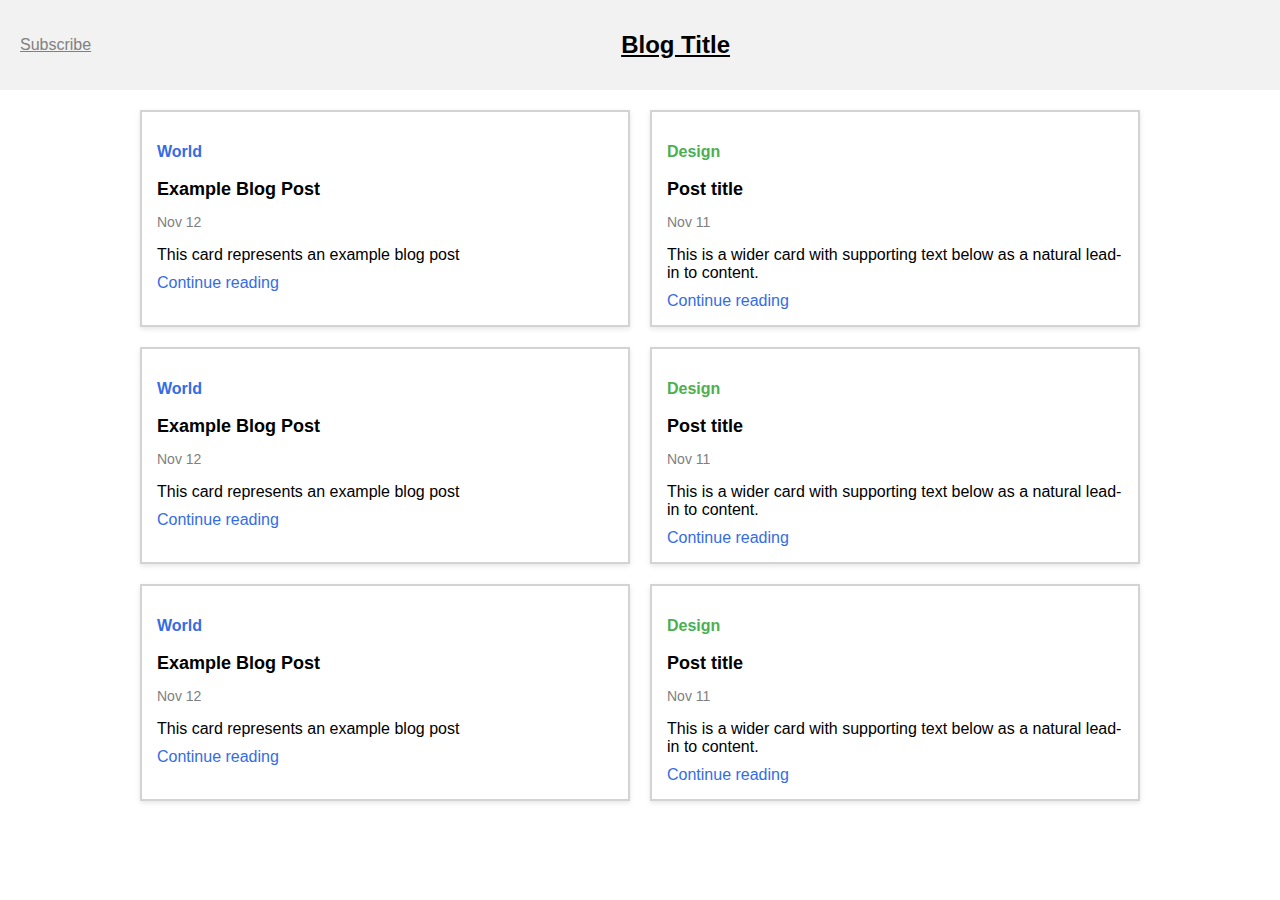
<file: DAY2/index.html>
<!DOCTYPE html>
<html lang="en">
  <head>
    <meta charset="UTF-8" />
    <meta name="viewport" content="width=device-width, initial-scale=1.0" />
    <title>Day 2</title>
    <link rel="stylesheet" href="style.css" />
  </head>
  <body>
    <header>
      <p class="subscribe">Subscribe</p>
      <h1 class="blog">Blog Title</h1>
    </header>

    <main>
      <div class="main">
        <div class="section">
          <p class="world">World</p>
          <p class="title">Example Blog Post</p>
          <p class="date">Nov 12</p>
          <p class="description">This card represents an example blog post</p>
          <a href="#">Continue reading</a>
        </div>
        <div class="section">
          <p class="design">Design</p>
          <p class="title">Post title</p>
          <p class="date">Nov 11</p>
          <p class="description">
            This is a wider card with supporting text below as a natural lead-in
            to content.
          </p>
          <a href="#">Continue reading</a>
        </div>
        <div class="section">
          <p class="world">World</p>
          <p class="title">Example Blog Post</p>
          <p class="date">Nov 12</p>
          <p class="description">This card represents an example blog post</p>
          <a href="#">Continue reading</a>
        </div>
        <div class="section">
          <p class="design">Design</p>
          <p class="title">Post title</p>
          <p class="date">Nov 11</p>
          <p class="description">
            This is a wider card with supporting text below as a natural lead-in
            to content.
          </p>
          <a href="#">Continue reading</a>
        </div>
        <div class="section">
          <p class="world">World</p>
          <p class="title">Example Blog Post</p>
          <p class="date">Nov 12</p>
          <p class="description">This card represents an example blog post</p>
          <a href="#">Continue reading</a>
        </div>
        <div class="section">
          <p class="design">Design</p>
          <p class="title">Post title</p>
          <p class="date">Nov 11</p>
          <p class="description">
            This is a wider card with supporting text below as a natural lead-in
            to content.
          </p>
          <a href="#">Continue reading</a>
        </div>
      </div>
    </main>

  </body>
</html>
</file>
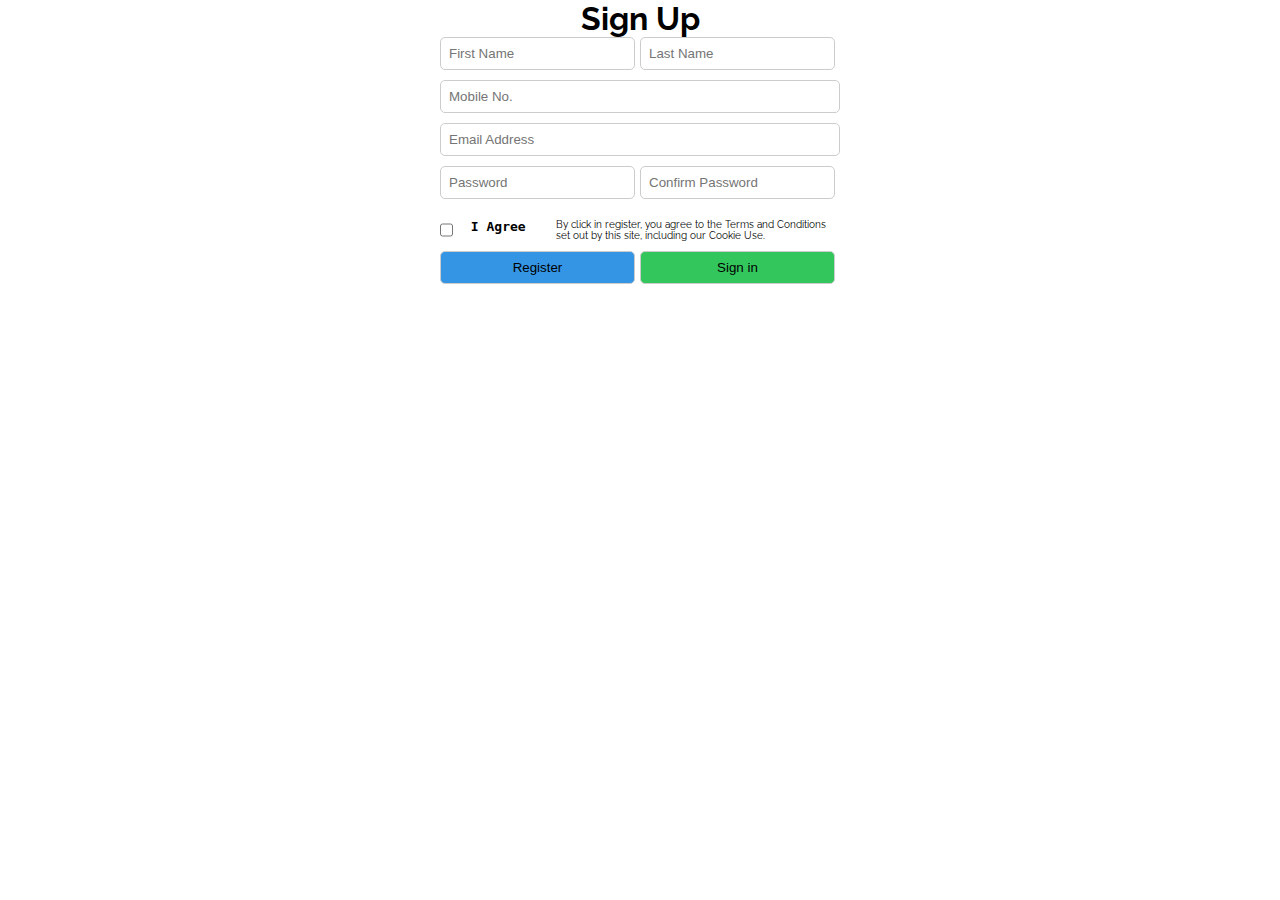
<file: HomeworkOne-HTML:CSS/index.html>
<!DOCTYPE html>
<html lang="en">
  <head>
    <meta charset="UTF-8" />
    <meta name="viewport" content="width=device-width, initial-scale=1.0" />
    <title>Sign Up</title>
    <link
      href="https://fonts.googleapis.com/css2?family=Raleway&display=swap"
      rel="stylesheet"
    />
    <link rel="stylesheet" href="style.css" />
  </head>

  <body>
    <h1><center>Sign Up</center></h1>

    <form>
      <div class="flexMe">
        <input type="text" placeholder="First Name" />
        <input type="text" placeholder="Last Name" />
      </div>

      <input type="tel" placeholder="Mobile No." />
      <input type="email" placeholder="Email Address" />

      <div class="flexMe">
        <input type="password" placeholder="Password" />
        <input type="password" placeholder="Confirm Password" />
      </div>

      <div class="group flexMe">
        <input type="checkbox" id="checkbox" />
        <pre class="ag"> I Agree</pre>
        <div>
          By click in register, you agree to the
          <a herf="#">Terms and Conditions</a> set out by this site, including
          our Cookie Use.
        </div>
      </div>

      <div class="flexMe">
        <button id="register">Register</button>
        <button id="signIn">Sign in</button>
      </div>
    </form>
  </body>
</html>
</file>
<file: DAY2/style.css>
body {
  margin: 0;
  padding: 0;
  font-family: Arial, sans-serif;
}

header {
  display: flex;
  justify-content: space-between;
  align-items: center;
  padding: 20px;
  background-color: #f2f2f2;
}
.blog {
  text-decoration: underline;
}

.subscribe {
  color: gray;
  text-decoration: underline;
}

.blog {
  text-align: center;
  font-size: 24px;
  margin: 0 auto;
}

main {
  padding: 20px;
}

.main {
  display: grid;
  grid-template-columns: repeat(2, 1fr);
  grid-gap: 20px;
  margin: 0 auto;
  max-width: 1000px;
}

.section {
  background-color: #fff;
  border: 2px solid lightgray;
  padding: 15px;
  margin: 0; 
  box-shadow: 0 2px 5px rgba(0, 0, 0, 0.1);
  transition: transform 0.3s ease-in-out; 
}

.section:hover {
  transform: translateY(-5px); 
  box-shadow: 0 4px 8px rgba(0, 0, 0, 0.2);
}

.world {
  color: hsl(221, 77%, 55%);
  font-weight: bold;
  margin-bottom: 5px;
}
.design {
  color: #4caf50;
  font-weight: bold;
  margin-bottom: 5px;
}

.title {
  font-size: 18px;
  margin-bottom: 5px;
  font-weight: bold;
}

.date {
  color: gray;
  font-size: 14px;
  margin-bottom: 10px;
}

.description {
  margin-bottom: 10px;
}

.section a {
  color:  hsl(221, 77%, 55%);
  text-decoration: none; 
  transition: color 0.3s ease-in-out;
}


@media screen and (max-width: 768px) {
  .main {
    grid-template-columns: 1fr;
  }

  .section {
    margin-bottom: 15px;
  }
}
</file>
<file: HomeworkOne-HTML:CSS/style.css>
* {
  margin: 0;
  padding: 0;
  box-sizing: border-box;
}

body {
  font-family: "Raleway", sans-serif;
}

form {
  max-width: 400px;
  margin: 0 auto;
}
.flexMe {
  display: flex;
  margin-bottom: 10px;
}

input[type="text"],
input[type="tel"],
input[type="email"],
input[type="password"],
button {
  width: calc(50% - 5px);
  margin-right: 5px;
}

button {
  width: 100%;
}
label {
  margin-left: 5px;
}

input,
button {
  padding: 8px;
  border: 1px solid #ccc;
  border-radius: 5px;
}

input:focus,
button:focus {
  outline: none;
  border-color: #007bff;
}

input[type="tel"],
input[type="email"] {
  width: 100%;
}

input[type="tel"],
input[type="email"],
input[type="password"] {
  margin-bottom: 10px;
}
#register {
  background-color: #3495e5;
}
#signIn {
  background-color: #33c65d;
}
.group input,
.form-group button {
  margin-right: 10px;
}
.group div {
  flex: 1;
  padding-left: 30px;
  font-size: 10px;
}
.ag {
  font-size: 13px;
  font-weight: bold;

}
</file>
